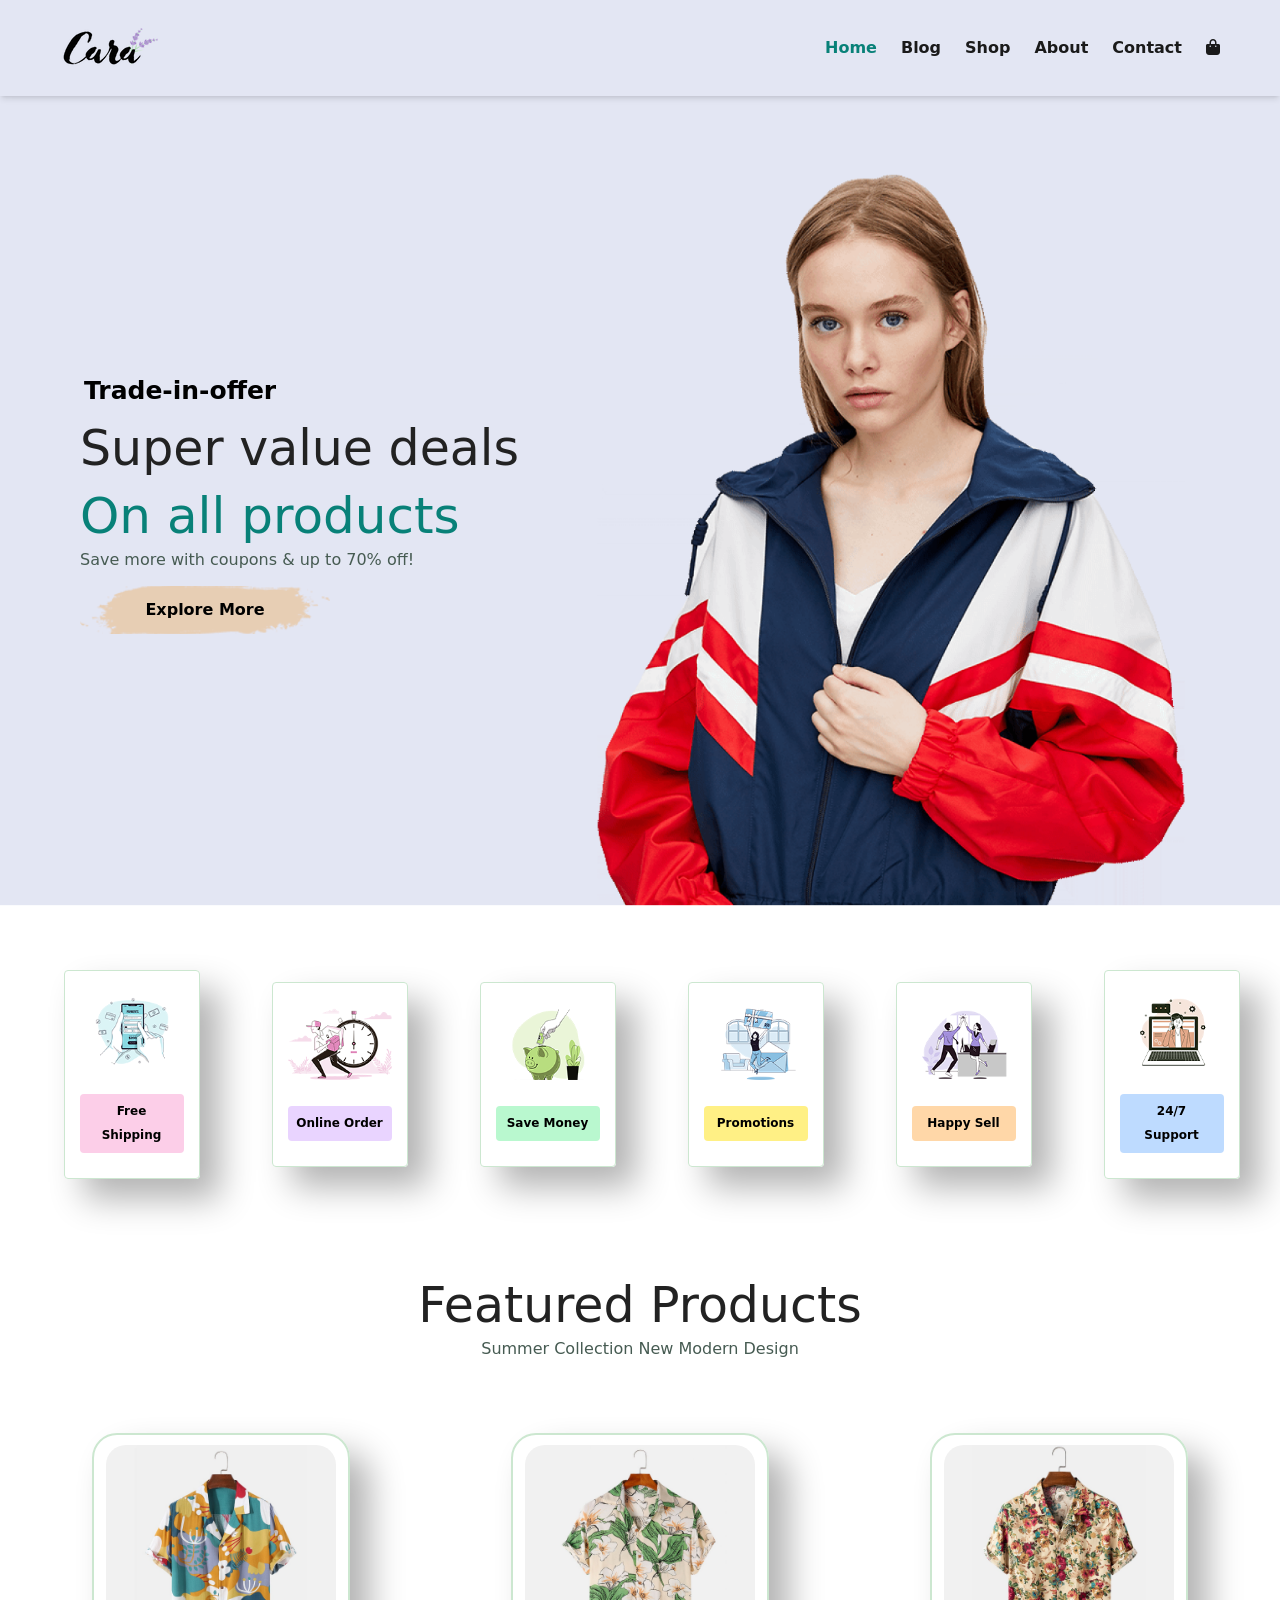
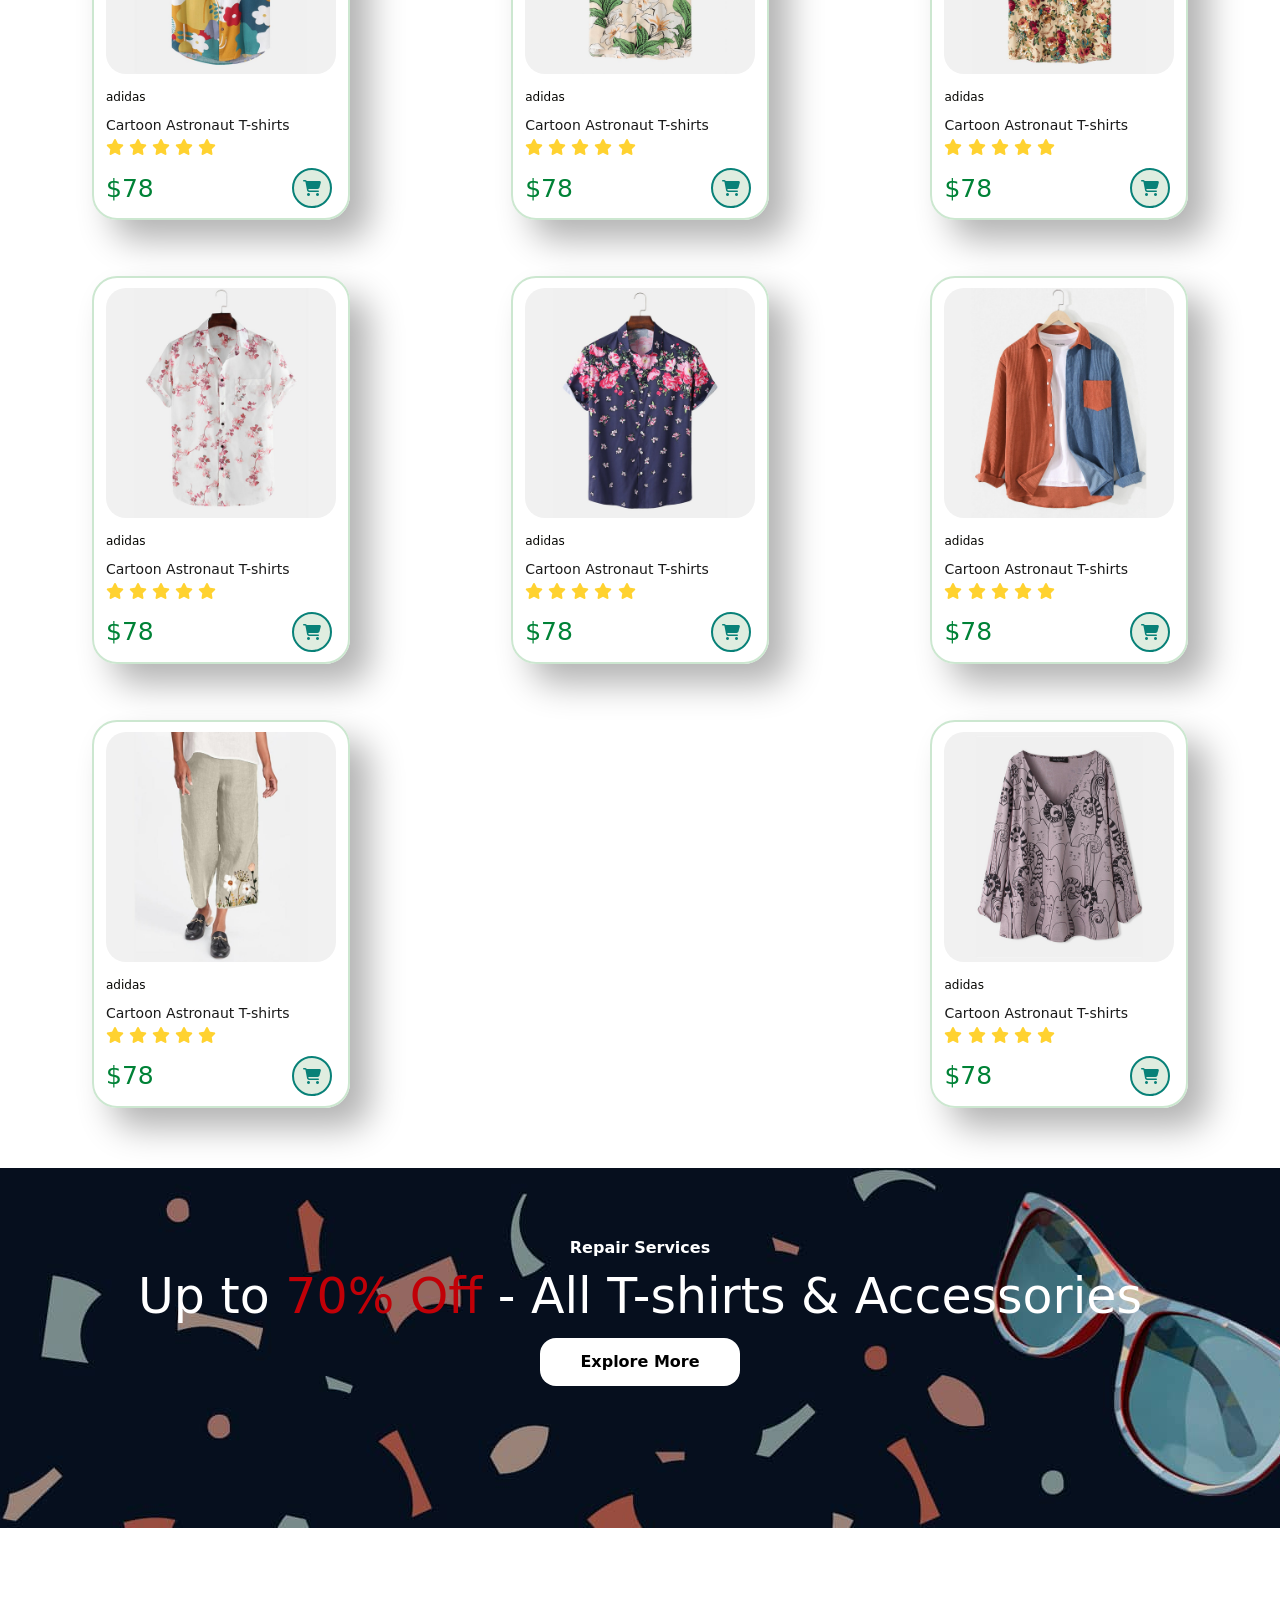
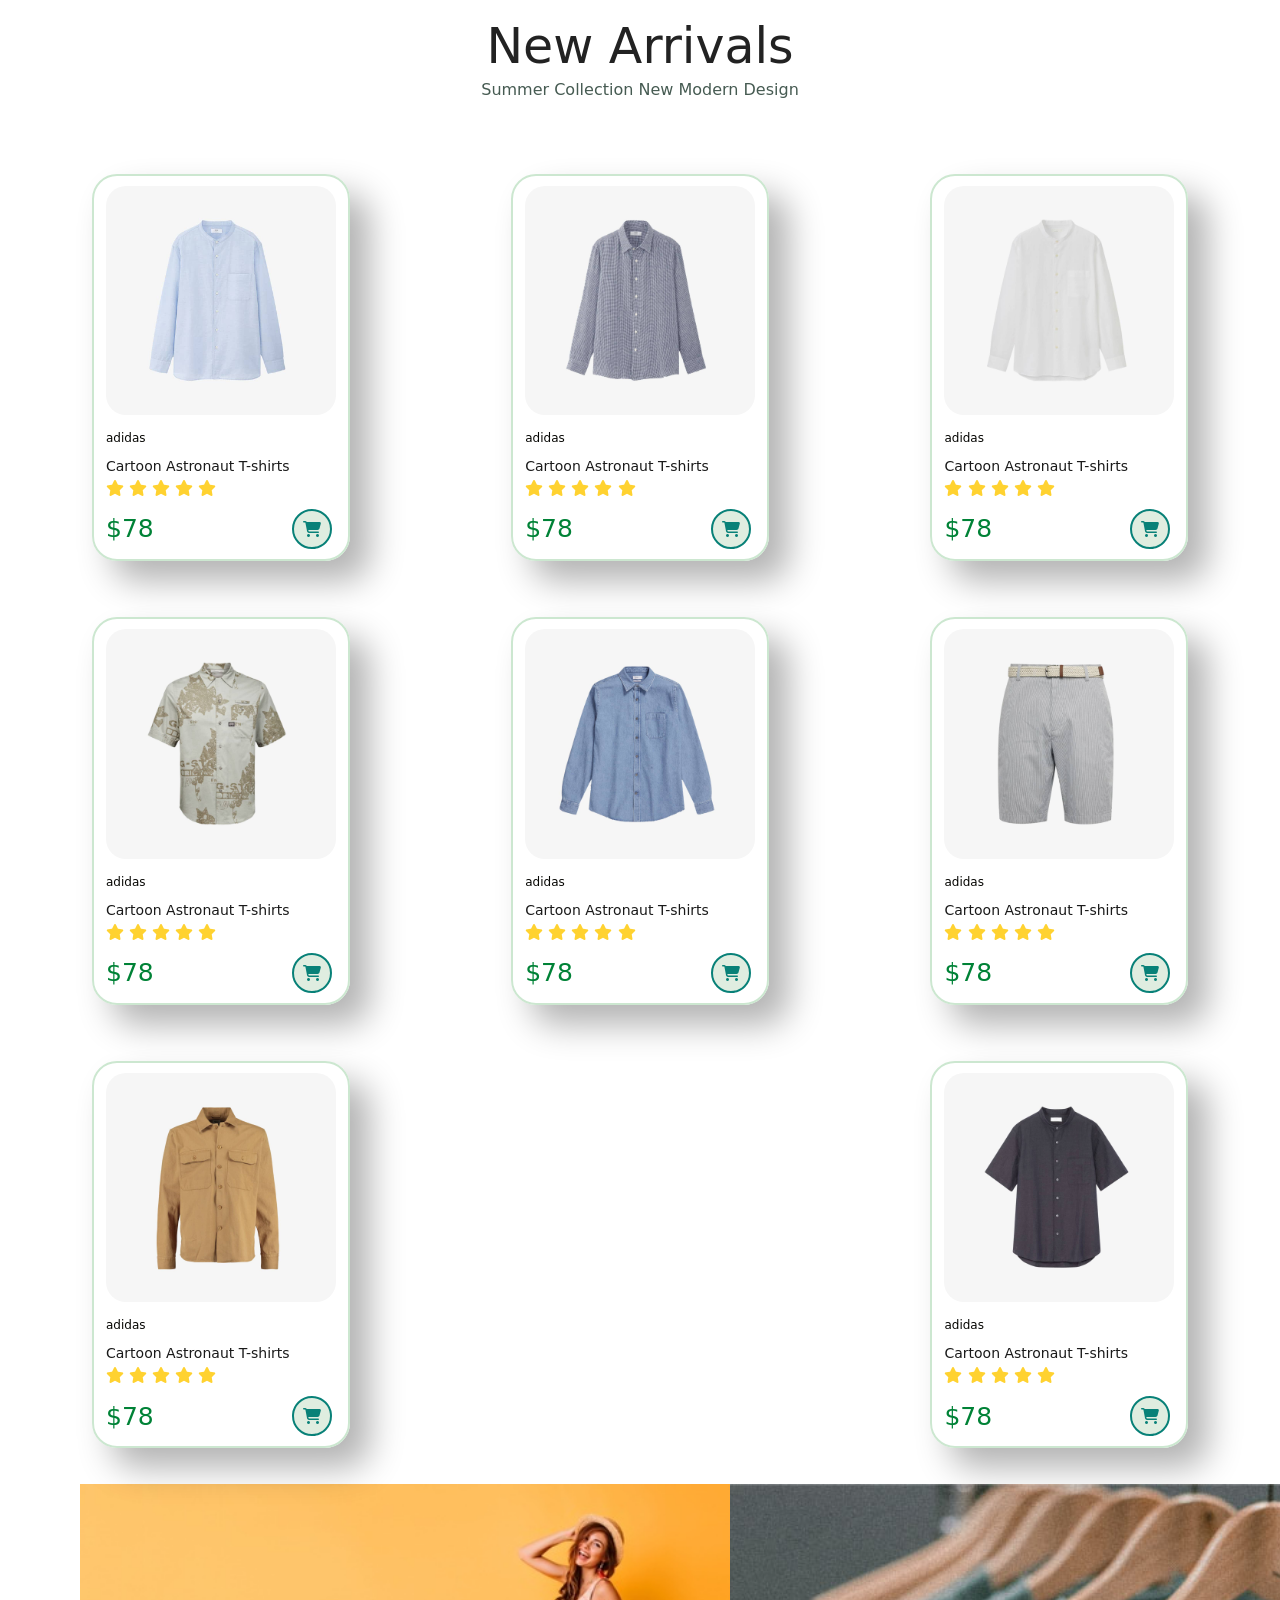
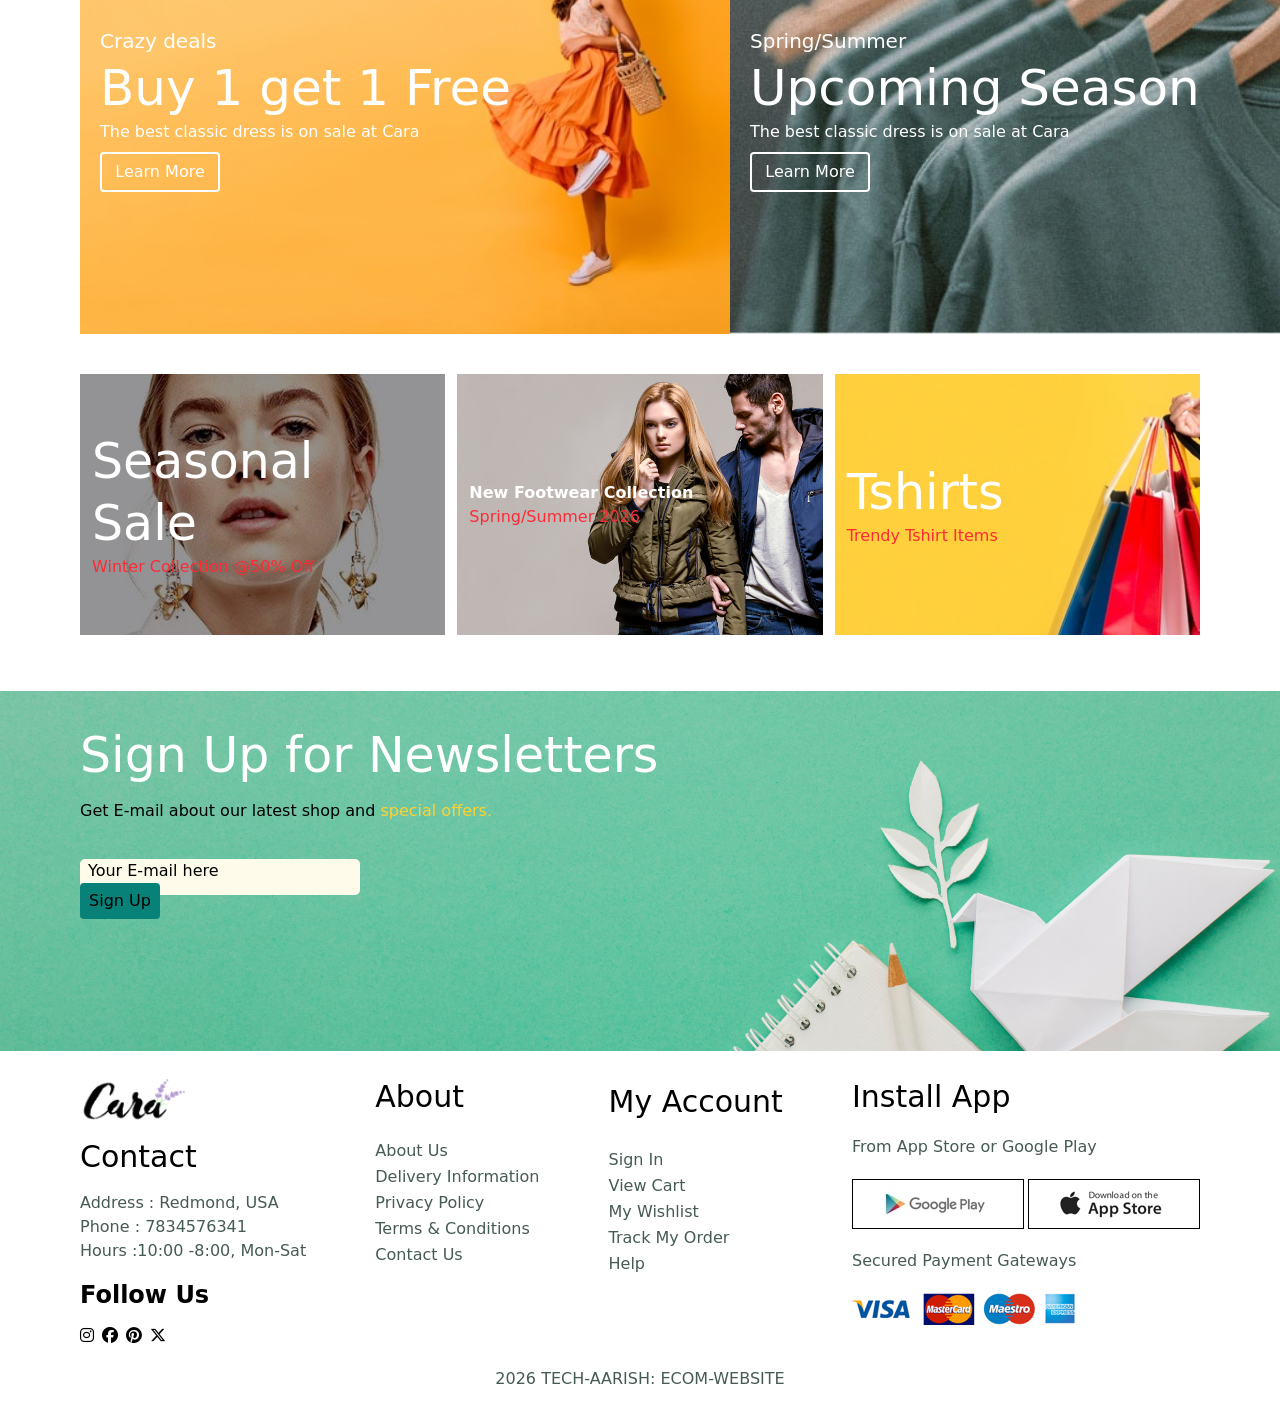
<file: src/index.html>
<!DOCTYPE html>
<html lang="en">
<head>
    <meta charset="UTF-8">
    <meta name="viewport" content="width=device-width, initial-scale=1.0">
    <link rel="stylesheet" href="output.css">
    <link rel="stylesheet" href="https://cdnjs.cloudflare.com/ajax/libs/font-awesome/6.5.1/css/all.min.css">

    <title>E-com website</title>
    
</head>
<body class="p-0 m-0 overflow-x-hidden w-screen">
    <section id="header" class="flex justify-between items-center px-15 py-7 bg-[#E3E6F3] sticky top-0 left-0  shadow-md w-full">
    <a href="#"><img class="logo block " src="./img/logo.png"></a>
    <a  class="block md:hidden"><i class="fa-solid fa-bars"></i></a>
        
    <navbar>
        <ul class="flex gap-6 ">
            <li><a href="index.html" class="active text-[#088178] font-bold hover:text-[#088178] transition-all duration-300 ease-in-out hover:underline">Home</a></li>
            <li><a href="blog.html" class="text-[#1a1a1a] font-bold hover:text-[#088178] hover:underline transition-all duration-300 ease-in-out">Blog</a></li>
            <li><a href="shop.html" class="text-[#1a1a1a] font-bold hover:text-[#088178] hover:underline transition-all duration-300 ease-in-out">Shop</a></li>
            <li><a href="about.html" class="text-[#1a1a1a] font-bold hover:text-[#088178] hover:underline transition-all duration-300 ease-in-out">About</a></li>
            <li><a href="contact.html" class="text-[#1a1a1a] font-bold hover:text-[#088178] hover:underline transition-all duration-300 ease-in-out">Contact</a></li>
            <li><a  href="cart.html" class="text-[#1a1a1a] font-bold hover:text-[#088178] transition-all duration-300 ease-in-out"><i class="fa-solid fa-bag-shopping"></i></a></li>
        </ul>
    </navbar> 
    </section>
    

   <section id="hero" class="pt-0 pb-0 pr-20 pl-20 flex items-start justify-center flex-col">
    <h4 class="text-black px-1 py-1 cursor-pointer text-[25px] font-bold hover:text-transparent hover:bg-clip-text hover:bg-gradient-to-r hover:from-blue-500 hover:to-cyan-400 transition duration-300">Trade-in-offer</h4>
    <h2 class="PX-1 py-1">Super value deals</h2>
    <h1>On all products</h1>
    <p>Save more with coupons & up to 70% off! </p>
    <button id="btn" class="cursor-pointer hover:text-[#088178] transition-all ease-in-out px-3 py-3 mt-3.5 font-bold">Explore More</button>
   </section>
    
   <section>
    <div class="p1 w-full h-auto flex gap-12 items-center justify-center pt-10 pb-8 pr-10 pl-10 mr-3 ml-3 mt-3 mb-3">
        <div class="fe-box m-3 w-48  flex flex-col text-center gap-4 shadow-[20px_20px_34px_rgba(0,0,0,0.3)] hover:shadow-[10px_10px_54px_rgba(70,62,221,0.1)] border border-[#cce7d0] rounded-[4px]  pt-[25px] pb-[25px] pr-[15px] pl-[15px] ">
        <img src="./img/f11.png" class="w-[100%] mb-2.5">
        <h6 class="bg-pink-200 hover:bg-pink-300">Free Shipping</h6></div>
        
        <div class="fe-box m-3 w-48 flex flex-col text-center gap-4 shadow-[20px_20px_34px_rgba(0,0,0,0.3)] hover:shadow-[10px_10px_54px_rgba(70,62,221,0.1)] border border-[#cce7d0]  rounded-[4px]  pt-[25px] pb-[25px] pr-[15px] pl-[15px]">
        <img src="./img/f12.png" class="w-[100%] mb-2.5">
        <h6 class="bg-purple-200 hover:bg-purple-300">Online Order</h6></div>
        
        <div class="fe-box m-3 w-48 flex flex-col text-center gap-4 shadow-[20px_20px_34px_rgba(0,0,0,0.3)] hover:shadow-[10px_10px_54px_rgba(70,62,221,0.1)]  border border-[#cce7d0]  rounded-[4px] pt-[25px] pb-[25px] pr-[15px] pl-[15px]">
        <img src="./img/f13.png" class="w-[100%] mb-2.5">
        <h6 class="bg-green-200  hover:bg-green-300 ">Save Money</h6></div>
        
        <div class="fe-box m-3  w-48 flex flex-col text-center gap-4 shadow-[20px_20px_34px_rgba(0,0,0,0.3)] hover:shadow-[10px_10px_54px_rgba(70,62,221,0.1)] border border-[#cce7d0] rounded-[4px] pt-[25px] pb-[25px] pr-[15px] pl-[15px]">
        <img src="./img/f14.png" class="w-[100%] mb-2.5">
        <h6  class="bg-yellow-200 hover:bg-yellow-300"> Promotions</h6></div>
        
        <div class="fe-box m-3 w-48 flex flex-col text-center gap-4  border border-[#cce7d0] shadow-[20px_20px_34px_rgba(0,0,0,0.3)] hover:shadow-[10px_10px_54px_rgba(70,62,221,0.1)] rounded-[4px]  pt-[25px] pb-[25px] pr-[15px] pl-[15px]">
        <img src="./img/f15.png" class="w-[100%] mb-2.5"> 
        <h6 class="bg-orange-200 hover:bg-orange-300">Happy Sell</h6></div>

        <div class="fe-box m-3 w-48 flex flex-col text-center gap-4  border border-[#cce7d0] shadow-[20px_20px_34px_rgba(0,0,0,0.3)] hover:shadow-[10px_10px_54px_rgba(70,62,221,0.1)] rounded-[4px]  pt-[25px] pb-[25px] pr-[15px] pl-[15px]">
        <img src="./img/f16.png" class="w-[100%] mb-2.5"> 
        <h6 class="bg-blue-200 hover:bg-blue-300">24/7 Support</h6></div>
    </div>
   </section>

   <section class=" flex flex-col">
    <div class="pt-10 pb-10 pr-20 pl-20 justify-center items-center flex flex-col">
        <h2>Featured Products</h2>
        <p>Summer Collection New Modern Design</p>
    </div>    
    
        <div class="pro-container flex justify-between pt-5 flex-wrap pr-20 pl-20 gap-y-8">
        
        
            <div class="pro cursor-pointer relative rounded-[25px] w-[23%] w-min-[250px] flex flex-col m-3 border-2 border-[#cce7d0] pt-[10px] pb-2.5 pl-3 pr-3  shadow-[20px_20px_34px_rgba(0,0,0,0.3)]  hover:shadow-[10px_10px_54px_rgba(70,62,221,0.1)] ">
                <img src="./img/f1.jpg" class="w-[100%] rounded-[20px]">
                <div class="text-start  pt-2.5 lb-2.5">
                    <span class="text-[#060603] text-[12px]">adidas</span>
                    <h5 class="pt-[7px] text-[14px] text-[#1a1a1a]">Cartoon Astronaut T-shirts</h5>
                </div>
                    <div class="star text-amber-300">
                        <i class="fas fa-star"></i>
                        <i class="fas fa-star"></i>
                        <i class="fas fa-star"></i>
                        <i class="fas fa-star"></i>
                        <i class="fas fa-star"></i>
                    </div>
                    <div class="flex items-center justify-between mt-2 pr-1"> 
                    <h4 class="text-[25px] text-green-700">$78</h4>
                    <a href="#" class="w-10 h-10 flex items-center justify-center rounded-full bg-[#dfede0] border-2 border-[#088178] hover:bg-[#088178] group transition-all duration-300"> <i class="fas fa-shopping-cart text-[16px] text-[#088178] group-hover:text-white transition-colors duration-300"></i> </a>
                   </div>
             </div>
              <div class="pro cursor-pointer relative rounded-[25px] w-[23%] w-min-[250px] flex flex-col m-3 border-2 border-[#cce7d0] pt-[10px] pb-2.5 pl-3 pr-3  shadow-[20px_20px_34px_rgba(0,0,0,0.3)]  hover:shadow-[10px_10px_54px_rgba(70,62,221,0.1)] ">
                <img src="./img/f2.jpg" class="w-[100%] rounded-[20px]">
                <div class="text-start  pt-2.5 lb-2.5">
                    <span class="text-[#060603] text-[12px]">adidas</span>
                    <h5 class="pt-[7px] text-[14px] text-[#1a1a1a]">Cartoon Astronaut T-shirts</h5>
                </div>
                    <div class="star text-amber-300">
                        <i class="fas fa-star"></i>
                        <i class="fas fa-star"></i>
                        <i class="fas fa-star"></i>
                        <i class="fas fa-star"></i>
                        <i class="fas fa-star"></i>
                    </div>
                    <div class="flex items-center justify-between mt-2 pr-1"> 
                    <h4 class="text-[25px] text-green-700">$78</h4>
                    <a href="#" class="w-10 h-10 flex items-center justify-center rounded-full bg-[#dfede0] border-2 border-[#088178] hover:bg-[#088178] group transition-all duration-300"> <i class="fas fa-shopping-cart text-[16px] text-[#088178] group-hover:text-white transition-colors duration-300"></i> </a>
                   </div>
             </div>
              <div class="pro cursor-pointer relative rounded-[25px] w-[23%] w-min-[250px] flex flex-col m-3 border-2 border-[#cce7d0] pt-[10px] pb-2.5 pl-3 pr-3  shadow-[20px_20px_34px_rgba(0,0,0,0.3)]  hover:shadow-[10px_10px_54px_rgba(70,62,221,0.1)] ">
                <img src="./img/f3.jpg" class="w-[100%] rounded-[20px]">
                <div class="text-start  pt-2.5 lb-2.5">
                    <span class="text-[#060603] text-[12px]">adidas</span>
                    <h5 class="pt-[7px] text-[14px] text-[#1a1a1a]">Cartoon Astronaut T-shirts</h5>
                </div>
                    <div class="star text-amber-300">
                        <i class="fas fa-star"></i>
                        <i class="fas fa-star"></i>
                        <i class="fas fa-star"></i>
                        <i class="fas fa-star"></i>
                        <i class="fas fa-star"></i>
                    </div>
                    <div class="flex items-center justify-between mt-2 pr-1"> 
                    <h4 class="text-[25px] text-green-700">$78</h4>
                    <a href="#" class="w-10 h-10 flex items-center justify-center rounded-full bg-[#dfede0] border-2 border-[#088178] hover:bg-[#088178] group transition-all duration-300"> <i class="fas fa-shopping-cart text-[16px] text-[#088178] group-hover:text-white transition-colors duration-300"></i> </a>
                   </div>
             </div>
              <div class="pro cursor-pointer relative rounded-[25px] w-[23%] w-min-[250px] flex flex-col m-3 border-2 border-[#cce7d0] pt-[10px] pb-2.5 pl-3 pr-3  shadow-[20px_20px_34px_rgba(0,0,0,0.3)]  hover:shadow-[10px_10px_54px_rgba(70,62,221,0.1)] ">
                <img src="./img/f4.jpg" class="w-[100%] rounded-[20px]">
                <div class="text-start  pt-2.5 lb-2.5">
                    <span class="text-[#060603] text-[12px]">adidas</span>
                    <h5 class="pt-[7px] text-[14px] text-[#1a1a1a]">Cartoon Astronaut T-shirts</h5>
                </div>
                    <div class="star text-amber-300">
                        <i class="fas fa-star"></i>
                        <i class="fas fa-star"></i>
                        <i class="fas fa-star"></i>
                        <i class="fas fa-star"></i>
                        <i class="fas fa-star"></i>
                    </div>
                    <div class="flex items-center justify-between mt-2 pr-1"> 
                    <h4 class="text-[25px] text-green-700">$78</h4>
                    <a href="#" class="w-10 h-10 flex items-center justify-center rounded-full bg-[#dfede0] border-2 border-[#088178] hover:bg-[#088178] group transition-all duration-300"> <i class="fas fa-shopping-cart text-[16px] text-[#088178] group-hover:text-white transition-colors duration-300"></i> </a>
                   </div>
             </div>
              <div class="pro cursor-pointer relative rounded-[25px] w-[23%] w-min-[250px] flex flex-col m-3 border-2 border-[#cce7d0] pt-[10px] pb-2.5 pl-3 pr-3  shadow-[20px_20px_34px_rgba(0,0,0,0.3)]  hover:shadow-[10px_10px_54px_rgba(70,62,221,0.1)] ">
                <img src="./img/f5.jpg" class="w-[100%] rounded-[20px]">
                <div class="text-start  pt-2.5 lb-2.5">
                    <span class="text-[#060603] text-[12px]">adidas</span>
                    <h5 class="pt-[7px] text-[14px] text-[#1a1a1a]">Cartoon Astronaut T-shirts</h5>
                </div>
                    <div class="star text-amber-300">
                        <i class="fas fa-star"></i>
                        <i class="fas fa-star"></i>
                        <i class="fas fa-star"></i>
                        <i class="fas fa-star"></i>
                        <i class="fas fa-star"></i>
                    </div>
                    <div class="flex items-center justify-between mt-2 pr-1"> 
                    <h4 class="text-[25px] text-green-700">$78</h4>
                    <a href="#" class="w-10 h-10 flex items-center justify-center rounded-full bg-[#dfede0] border-2 border-[#088178] hover:bg-[#088178] group transition-all duration-300"> <i class="fas fa-shopping-cart text-[16px] text-[#088178] group-hover:text-white transition-colors duration-300"></i> </a>
                   </div>
             </div>
              <div class="pro cursor-pointer relative rounded-[25px] w-[23%] w-min-[250px] flex flex-col m-3 border-2 border-[#cce7d0] pt-[10px] pb-2.5 pl-3 pr-3  shadow-[20px_20px_34px_rgba(0,0,0,0.3)]  hover:shadow-[10px_10px_54px_rgba(70,62,221,0.1)] ">
                <img src="./img/f6.jpg" class="w-[100%] rounded-[20px]">
                <div class="text-start  pt-2.5 lb-2.5">
                    <span class="text-[#060603] text-[12px]">adidas</span>
                    <h5 class="pt-[7px] text-[14px] text-[#1a1a1a]">Cartoon Astronaut T-shirts</h5>
                </div>
                    <div class="star text-amber-300">
                        <i class="fas fa-star"></i>
                        <i class="fas fa-star"></i>
                        <i class="fas fa-star"></i>
                        <i class="fas fa-star"></i>
                        <i class="fas fa-star"></i>
                    </div>
                    <div class="flex items-center justify-between mt-2 pr-1"> 
                    <h4 class="text-[25px] text-green-700">$78</h4>
                    <a href="#" class="w-10 h-10 flex items-center justify-center rounded-full bg-[#dfede0] border-2 border-[#088178] hover:bg-[#088178] group transition-all duration-300"> <i class="fas fa-shopping-cart text-[16px] text-[#088178] group-hover:text-white transition-colors duration-300"></i> </a>
                   </div>
             </div>
             <div class="pro cursor-pointer relative rounded-[25px] w-[23%] w-min-[250px] flex flex-col m-3 border-2 border-[#cce7d0] pt-[10px] pb-2.5 pl-3 pr-3  shadow-[20px_20px_34px_rgba(0,0,0,0.3)]  hover:shadow-[10px_10px_54px_rgba(70,62,221,0.1)] ">
                <img src="./img/f7 (1).jpg" class="w-[100%] rounded-[20px]">
                <div class="text-start  pt-2.5 lb-2.5">
                    <span class="text-[#060603] text-[12px]">adidas</span>
                    <h5 class="pt-[7px] text-[14px] text-[#1a1a1a]">Cartoon Astronaut T-shirts</h5>
                </div>
                    <div class="star text-amber-300">
                        <i class="fas fa-star"></i>
                        <i class="fas fa-star"></i>
                        <i class="fas fa-star"></i>
                        <i class="fas fa-star"></i>
                        <i class="fas fa-star"></i>
                    </div>
                    <div class="flex items-center justify-between mt-2 pr-1"> 
                    <h4 class="text-[25px] text-green-700">$78</h4>
                    <a href="#" class="w-10 h-10 flex items-center justify-center rounded-full bg-[#dfede0] border-2 border-[#088178] hover:bg-[#088178] group transition-all duration-300"> <i class="fas fa-shopping-cart text-[16px] text-[#088178] group-hover:text-white transition-colors duration-300"></i> </a>
                   </div>
             </div>
              <div class="pro cursor-pointer relative rounded-[25px] w-[23%] w-min-[250px] flex flex-col m-3 border-2 border-[#cce7d0] pt-[10px] pb-2.5 pl-3 pr-3  shadow-[20px_20px_34px_rgba(0,0,0,0.3)]  hover:shadow-[10px_10px_54px_rgba(70,62,221,0.1)] ">
                <img src="./img/f8 (1).jpg" class="w-[100%] rounded-[20px]">
                <div class="text-start  pt-2.5 lb-2.5">
                    <span class="text-[#060603] text-[12px]">adidas</span>
                    <h5 class="pt-[7px] text-[14px] text-[#1a1a1a]">Cartoon Astronaut T-shirts</h5>
                </div>
                    <div class="star text-amber-300">
                        <i class="fas fa-star"></i>
                        <i class="fas fa-star"></i>
                        <i class="fas fa-star"></i>
                        <i class="fas fa-star"></i>
                        <i class="fas fa-star"></i>
                    </div>
                    <div class="flex items-center justify-between mt-2 pr-1"> 
                    <h4 class="text-[25px] text-green-700">$78</h4>
                    <a href="#" class="w-10 h-10 flex items-center justify-center rounded-full bg-[#dfede0] border-2 border-[#088178] hover:bg-[#088178] group transition-all duration-300"> <i class="fas fa-shopping-cart text-[16px] text-[#088178] group-hover:text-white transition-colors duration-300"></i> </a>
                   </div>
             </div>


        </div>
   </section>


   <section class="banner w-[100%] mt-12 mb-12">
    <div class="flex flex-col  justify-center items-center mt-12 gap-y-1.5">
       <h4 class="text-white font-bold">Repair Services</h4>
       <h2 class="h22 text-white font-bold">Up to <span class="text-red-700">70% Off</span> - All T-shirts & Accessories</h2>
       <button class="w-[200px] cursor-pointer m-1 h-auto bg-[white] rounded-2xl hover:text-[white] hover:bg-[#088178] transition-all ease-in-out px-3 py-3 font-bold">Explore More</button>
    </div>
   </section>

   
   <section class=" flex flex-col">
    <div class="pt-10 pb-10 pr-20 pl-20 justify-center items-center flex flex-col">
        <h2>New Arrivals</h2>
        <p>Summer Collection New Modern Design</p>
    </div>    
    
        <div class="pro-container flex justify-between mb-6 pt-5 flex-wrap pr-20 pl-20 gap-y-8">
        
        
            <div class="pro cursor-pointer relative rounded-[25px] w-[23%] w-min-[250px] flex flex-col m-3 border-2 border-[#cce7d0] pt-[10px] pb-2.5 pl-3 pr-3  shadow-[20px_20px_34px_rgba(0,0,0,0.3)]  hover:shadow-[10px_10px_54px_rgba(70,62,221,0.1)] ">
                <img src="./img/n1.jpg" class="w-[100%] rounded-[20px]">
                <div class="text-start  pt-2.5 lb-2.5">
                    <span class="text-[#060603] text-[12px]">adidas</span>
                    <h5 class="pt-[7px] text-[14px] text-[#1a1a1a]">Cartoon Astronaut T-shirts</h5>
                </div>
                    <div class="star text-amber-300">
                        <i class="fas fa-star"></i>
                        <i class="fas fa-star"></i>
                        <i class="fas fa-star"></i>
                        <i class="fas fa-star"></i>
                        <i class="fas fa-star"></i>
                    </div>
                    <div class="flex items-center justify-between mt-2 pr-1"> 
                    <h4 class="text-[25px] text-green-700">$78</h4>
                    <a href="#" class="w-10 h-10 flex items-center justify-center rounded-full bg-[#dfede0] border-2 border-[#088178] hover:bg-[#088178] group transition-all duration-300"> <i class="fas fa-shopping-cart text-[16px] text-[#088178] group-hover:text-white transition-colors duration-300"></i> </a>
                   </div>
             </div>
              <div class="pro cursor-pointer relative rounded-[25px] w-[23%] w-min-[250px] flex flex-col m-3 border-2 border-[#cce7d0] pt-[10px] pb-2.5 pl-3 pr-3  shadow-[20px_20px_34px_rgba(0,0,0,0.3)]  hover:shadow-[10px_10px_54px_rgba(70,62,221,0.1)] ">
                <img src="./img/n2.jpg" class="w-[100%] rounded-[20px]">
                <div class="text-start  pt-2.5 lb-2.5">
                    <span class="text-[#060603] text-[12px]">adidas</span>
                    <h5 class="pt-[7px] text-[14px] text-[#1a1a1a]">Cartoon Astronaut T-shirts</h5>
                </div>
                    <div class="star text-amber-300">
                        <i class="fas fa-star"></i>
                        <i class="fas fa-star"></i>
                        <i class="fas fa-star"></i>
                        <i class="fas fa-star"></i>
                        <i class="fas fa-star"></i>
                    </div>
                    <div class="flex items-center justify-between mt-2 pr-1"> 
                    <h4 class="text-[25px] text-green-700">$78</h4>
                    <a href="#" class="w-10 h-10 flex items-center justify-center rounded-full bg-[#dfede0] border-2 border-[#088178] hover:bg-[#088178] group transition-all duration-300"> <i class="fas fa-shopping-cart text-[16px] text-[#088178] group-hover:text-white transition-colors duration-300"></i> </a>
                   </div>
             </div>
              <div class="pro cursor-pointer relative rounded-[25px] w-[23%] w-min-[250px] flex flex-col m-3 border-2 border-[#cce7d0] pt-[10px] pb-2.5 pl-3 pr-3  shadow-[20px_20px_34px_rgba(0,0,0,0.3)]  hover:shadow-[10px_10px_54px_rgba(70,62,221,0.1)] ">
                <img src="./img/n3.jpg" class="w-[100%] rounded-[20px]">
                <div class="text-start  pt-2.5 lb-2.5">
                    <span class="text-[#060603] text-[12px]">adidas</span>
                    <h5 class="pt-[7px] text-[14px] text-[#1a1a1a]">Cartoon Astronaut T-shirts</h5>
                </div>
                    <div class="star text-amber-300">
                        <i class="fas fa-star"></i>
                        <i class="fas fa-star"></i>
                        <i class="fas fa-star"></i>
                        <i class="fas fa-star"></i>
                        <i class="fas fa-star"></i>
                    </div>
                    <div class="flex items-center justify-between mt-2 pr-1"> 
                    <h4 class="text-[25px] text-green-700">$78</h4>
                    <a href="#" class="w-10 h-10 flex items-center justify-center rounded-full bg-[#dfede0] border-2 border-[#088178] hover:bg-[#088178] group transition-all duration-300"> <i class="fas fa-shopping-cart text-[16px] text-[#088178] group-hover:text-white transition-colors duration-300"></i> </a>
                   </div>
             </div>
              <div class="pro cursor-pointer relative rounded-[25px] w-[23%] w-min-[250px] flex flex-col m-3 border-2 border-[#cce7d0] pt-[10px] pb-2.5 pl-3 pr-3  shadow-[20px_20px_34px_rgba(0,0,0,0.3)]  hover:shadow-[10px_10px_54px_rgba(70,62,221,0.1)] ">
                <img src="./img/n4.jpg" class="w-[100%] rounded-[20px]">
                <div class="text-start  pt-2.5 lb-2.5">
                    <span class="text-[#060603] text-[12px]">adidas</span>
                    <h5 class="pt-[7px] text-[14px] text-[#1a1a1a]">Cartoon Astronaut T-shirts</h5>
                </div>
                    <div class="star text-amber-300">
                        <i class="fas fa-star"></i>
                        <i class="fas fa-star"></i>
                        <i class="fas fa-star"></i>
                        <i class="fas fa-star"></i>
                        <i class="fas fa-star"></i>
                    </div>
                    <div class="flex items-center justify-between mt-2 pr-1"> 
                    <h4 class="text-[25px] text-green-700">$78</h4>
                    <a href="#" class="w-10 h-10 flex items-center justify-center rounded-full bg-[#dfede0] border-2 border-[#088178] hover:bg-[#088178] group transition-all duration-300"> <i class="fas fa-shopping-cart text-[16px] text-[#088178] group-hover:text-white transition-colors duration-300"></i> </a>
                   </div>
             </div>
              <div class="pro cursor-pointer relative rounded-[25px] w-[23%] w-min-[250px] flex flex-col m-3 border-2 border-[#cce7d0] pt-[10px] pb-2.5 pl-3 pr-3  shadow-[20px_20px_34px_rgba(0,0,0,0.3)]  hover:shadow-[10px_10px_54px_rgba(70,62,221,0.1)] ">
                <img src="./img/n5.jpg" class="w-[100%] rounded-[20px]">
                <div class="text-start  pt-2.5 lb-2.5">
                    <span class="text-[#060603] text-[12px]">adidas</span>
                    <h5 class="pt-[7px] text-[14px] text-[#1a1a1a]">Cartoon Astronaut T-shirts</h5>
                </div>
                    <div class="star text-amber-300">
                        <i class="fas fa-star"></i>
                        <i class="fas fa-star"></i>
                        <i class="fas fa-star"></i>
                        <i class="fas fa-star"></i>
                        <i class="fas fa-star"></i>
                    </div>
                    <div class="flex items-center justify-between mt-2 pr-1"> 
                    <h4 class="text-[25px] text-green-700">$78</h4>
                    <a href="#" class="w-10 h-10 flex items-center justify-center rounded-full bg-[#dfede0] border-2 border-[#088178] hover:bg-[#088178] group transition-all duration-300"> <i class="fas fa-shopping-cart text-[16px] text-[#088178] group-hover:text-white transition-colors duration-300"></i> </a>
                   </div>
             </div>
              <div class="pro cursor-pointer relative rounded-[25px] w-[23%] w-min-[250px] flex flex-col m-3 border-2 border-[#cce7d0] pt-[10px] pb-2.5 pl-3 pr-3  shadow-[20px_20px_34px_rgba(0,0,0,0.3)]  hover:shadow-[10px_10px_54px_rgba(70,62,221,0.1)] ">
                <img src="./img/n6.jpg" class="w-[100%] rounded-[20px]">
                <div class="text-start  pt-2.5 lb-2.5">
                    <span class="text-[#060603] text-[12px]">adidas</span>
                    <h5 class="pt-[7px] text-[14px] text-[#1a1a1a]">Cartoon Astronaut T-shirts</h5>
                </div>
                    <div class="star text-amber-300">
                        <i class="fas fa-star"></i>
                        <i class="fas fa-star"></i>
                        <i class="fas fa-star"></i>
                        <i class="fas fa-star"></i>
                        <i class="fas fa-star"></i>
                    </div>
                    <div class="flex items-center justify-between mt-2 pr-1"> 
                    <h4 class="text-[25px] text-green-700">$78</h4>
                    <a href="#" class="w-10 h-10 flex items-center justify-center rounded-full bg-[#dfede0] border-2 border-[#088178] hover:bg-[#088178] group transition-all duration-300"> <i class="fas fa-shopping-cart text-[16px] text-[#088178] group-hover:text-white transition-colors duration-300"></i> </a>
                   </div>
             </div>
             <div class="pro cursor-pointer relative rounded-[25px] w-[23%] w-min-[250px] flex flex-col m-3 border-2 border-[#cce7d0] pt-[10px] pb-2.5 pl-3 pr-3  shadow-[20px_20px_34px_rgba(0,0,0,0.3)]  hover:shadow-[10px_10px_54px_rgba(70,62,221,0.1)] ">
                <img src="./img/n7.jpg" class="w-[100%] rounded-[20px]">
                <div class="text-start  pt-2.5 lb-2.5">
                    <span class="text-[#060603] text-[12px]">adidas</span>
                    <h5 class="pt-[7px] text-[14px] text-[#1a1a1a]">Cartoon Astronaut T-shirts</h5>
                </div>
                    <div class="star text-amber-300">
                        <i class="fas fa-star"></i>
                        <i class="fas fa-star"></i>
                        <i class="fas fa-star"></i>
                        <i class="fas fa-star"></i>
                        <i class="fas fa-star"></i>
                    </div>
                    <div class="flex items-center justify-between mt-2 pr-1"> 
                    <h4 class="text-[25px] text-green-700">$78</h4>
                    <a href="#" class="w-10 h-10 flex items-center justify-center rounded-full bg-[#dfede0] border-2 border-[#088178] hover:bg-[#088178] group transition-all duration-300"> <i class="fas fa-shopping-cart text-[16px] text-[#088178] group-hover:text-white transition-colors duration-300"></i> </a>
                   </div>
             </div>
              <div class="pro cursor-pointer relative rounded-[25px] w-[23%] w-min-[250px] flex flex-col m-3 border-2 border-[#cce7d0] pt-[10px] pb-2.5 pl-3 pr-3  shadow-[20px_20px_34px_rgba(0,0,0,0.3)]  hover:shadow-[10px_10px_54px_rgba(70,62,221,0.1)] ">
                <img src="./img/n8.jpg" class="w-[100%] rounded-[20px]">
                <div class="text-start  pt-2.5 lb-2.5">
                    <span class="text-[#060603] text-[12px]">adidas</span>
                    <h5 class="pt-[7px] text-[14px] text-[#1a1a1a]">Cartoon Astronaut T-shirts</h5>
                </div>
                    <div class="star text-amber-300">
                        <i class="fas fa-star"></i>
                        <i class="fas fa-star"></i>
                        <i class="fas fa-star"></i>
                        <i class="fas fa-star"></i>
                        <i class="fas fa-star"></i>
                    </div>
                    <div class="flex items-center justify-between mt-2 pr-1"> 
                    <h4 class="text-[25px] text-green-700">$78</h4>
                    <a href="#" class="w-10 h-10 flex items-center justify-center rounded-full bg-[#dfede0] border-2 border-[#088178] hover:bg-[#088178] group transition-all duration-300"> <i class="fas fa-shopping-cart text-[16px] text-[#088178] group-hover:text-white transition-colors duration-300"></i> </a>
                   </div>
             </div>


        </div>
   </section>

   <section id="sm-banner" class="cursor-pointer flex justify-between pr-20 pl-20">
    <div class="banner-box b1 min-w-[650px] mb-7 p-[20px_20px_20px_20px] flex flex-col justify-center items-start   items-start">
        <h4 class="text-[#fff] text-[20px]">Crazy deals</h4>
        <h1 class=" h-01 font-bold">Buy 1 get 1 Free</h1>
        <h4 class="text-[#fff]">The best classic dress is on sale at Cara</h4>
        <button class="w-[120px] h-[40px] cursor-pointer mt-2 px-[5px] py-[5px] bg-transparent outline-none border-2 border-white text-white hover:bg-[#088178] hover:text-white rounded">Learn More</button>
    </div>
    <div id="b2" class="banner-box min-w-[650px] mb-7 p-[20px_20px_20px_20px] flex flex-col justify-center items-start text-center  items-start">
        <h4 class="text-[#fff] text-[20px]">Spring/Summer</h4>
        <h1 class="h-01 ">Upcoming Season</h1>
        <h4 class="text-[#fff]">The best classic dress is on sale at Cara</h4>
        <button class="w-[120px] h-[40px] cursor-pointer mt-2 px-[5px] py-[5px] bg-transparent outline-none border-2 border-white text-white hover:bg-[#088178] hover:text-white rounded">Learn More</button>
    </div>
   </section>

   <section id="text-banner" class="pl-20 pr-20 grid grid-cols-3 gap-3 box-border mt-3 items-start">
    <div id="bg2" class=" mb-7 flex flex-1 flex-col  h-[29vh] pt-3 pb-3 pl-3 pr-3 justify-center items-start text-start cursor-pointer">
        <h2 id="h22" class="text-white font-extrabold">Seasonal Sale</h2>
        <h4 class="text-red-500">Winter Collection @50% Off</h4>
    </div>

     <div id="bg3" class=" mb-7 flex flex-1 flex-col h-[29vh] pt-3 pb-3 pl-3 pr-3 justify-center items-start text-start cursor-pointer">
        <h4 id="h22"  class="text-white font-extrabold">New Footwear Collection</h4>
        <h4 class="text-red-500">Spring/Summer 2026</h4>
    </div>

     <div id="bg4" class=" mb-7 flex flex-1 flex-col h-[29vh] pt-3 pb-3 pl-3 pr-3 justify-center items-start text-start cursor-pointer">
        <h2 id="h22" class="text-white">Tshirts</h2>
        <h4 class="text-red-500">Trendy Tshirt Items</h4>
    </div>

   </section>

   <section id="newsletter" class="mt-7 pl-20 mb-7 pt-5 pb-5 pr-5  flex flex-col gap-y-9  ">
    <div id = "news"class="flex flex-col gap-3 ">
        <h2 id= "h02" class="text-white mt-3.5 " >Sign Up for Newsletters</h2>
        <h4>Get E-mail about our latest shop and <span class="text-amber-300">special offers.</span></h4>
    </div>
    <div class="bg-amber-50 w-[280px] h-9 rounded-[5px]  " >
        <input class="border-0 outline-0 pl-2" type="text" placeholder="Your E-mail here">
        <button id="btun" class="text-[##088178]  cursor-pointer rounded w-[80px] h-[100%] ">Sign Up</button>
    </div>

   </section>

   <section id="footer" class="flex flex-row pl-20 pr-20 justify-between mt-5">
    <div id="div1" class="flex flex-col gap-y-4">
        <img src="./img/logo.png" class="h-11 w-[150px]">
        <h5 class="text-3xl text-black ">Contact</h5 >
        <div class="flex flex-col  text-[#465b52]">
            <h4 class="text-[16px]">Address : <span>Redmond, USA</span></h4>
            <h4 class="text-[16px]">Phone : 7834576341</h4>
            <h4 class="text-[16px]">Hours :10:00 -8:00, Mon-Sat</h4>
        </div>
        <h4 class="text-2xl font-extrabold text-black">Follow Us</h4>
        <div class="flex flex-row gap-x-2">
            <i class="fab fa-instagram"></i>
            <i class="fab fa-facebook"></i>
            <i class="fab fa-pinterest"></i>
            <i class="fab fa-x-twitter"></i>
            
        </div>
    </div>
    <div id="div2" class="flex flex-col ">
        <h3 class="text-3xl text-black  mb-6">About</h3>
        <div class=" text-[15px] flex flex-col gap-[2px] text-[465b52]">
           <a href="#"><p>About Us</p></a>
           <a href="#"><p>Delivery Information</p></a>
           <a href="#"><p>Privacy Policy</p></a> 
            <a href="#"><p>Terms & Conditions</p></a>
            <a href="#"><p>Contact Us</p>  </a> 
        </div>
    </div>
    <div id="div3" class="flex flex-col">
        <h3 class="text-[30px] mb-6">My Account</h3>
        <div class="flex flex-col gap-[2px]">
            <a href="#"><p>Sign In</p></a>
            <a href="#"><p>View Cart</p></a>
            <a href="#"><p>My Wishlist</p></a>
            <a href="#"><p>Track My Order</p></a>
            <a href="#"><p>Help</p> </a>          
        </div>
    </div>
    <div id="div4" class="flex flex-col gap-y-5">
        <h3 class="text-3xl">Install App</h3>
        <p>From App Store or Google Play</p>
        <div class="flex flex-row gap-1">
            <img src="./img/play.jpg" class="border-1  border-b-black cursor-pointer">
            <img src="./img/app.jpg" class="border-1 border-b-black cursor-pointer">
            


        </div><p>Secured Payment Gateways</p>
        <div>
           <img src="./img/pay.png " class="cursor-pointer">
    </div>
   </section>
    <div class="flex pl-20 pr-20 justify-center items-center text-center mt-6 mb-7">
        <p>2026 TECH-AARISH: ECOM-WEBSITE</p>
    </div>


   
    


    



    

    <script src="script.js"></script>
</body>
</html>
</file>
<file: src/output.css>
/*! tailwindcss v4.2.4 | MIT License | https://tailwindcss.com */
@import url('https://fonts.googleapis.com/css2?family=League+Spartan:wght@100..900&display=swap');
@layer properties;
@layer theme, base, components, utilities;
@layer theme {
  :root, :host {
    --font-sans: ui-sans-serif, system-ui, sans-serif, "Apple Color Emoji",
      "Segoe UI Emoji", "Segoe UI Symbol", "Noto Color Emoji";
    --font-mono: ui-monospace, SFMono-Regular, Menlo, Monaco, Consolas, "Liberation Mono",
      "Courier New", monospace;
    --color-red-500: oklch(63.7% 0.237 25.331);
    --color-red-700: oklch(50.5% 0.213 27.518);
    --color-orange-200: oklch(90.1% 0.076 70.697);
    --color-orange-300: oklch(83.7% 0.128 66.29);
    --color-amber-50: oklch(98.7% 0.022 95.277);
    --color-amber-300: oklch(87.9% 0.169 91.605);
    --color-yellow-200: oklch(94.5% 0.129 101.54);
    --color-yellow-300: oklch(90.5% 0.182 98.111);
    --color-green-200: oklch(92.5% 0.084 155.995);
    --color-green-300: oklch(87.1% 0.15 154.449);
    --color-green-700: oklch(52.7% 0.154 150.069);
    --color-cyan-400: oklch(78.9% 0.154 211.53);
    --color-blue-200: oklch(88.2% 0.059 254.128);
    --color-blue-300: oklch(80.9% 0.105 251.813);
    --color-blue-500: oklch(62.3% 0.214 259.815);
    --color-purple-200: oklch(90.2% 0.063 306.703);
    --color-purple-300: oklch(82.7% 0.119 306.383);
    --color-pink-200: oklch(89.9% 0.061 343.231);
    --color-pink-300: oklch(82.3% 0.12 346.018);
    --color-black: #000;
    --color-white: #fff;
    --spacing: 0.25rem;
    --text-2xl: 1.5rem;
    --text-2xl--line-height: calc(2 / 1.5);
    --text-3xl: 1.875rem;
    --text-3xl--line-height: calc(2.25 / 1.875);
    --font-weight-bold: 700;
    --font-weight-extrabold: 800;
    --radius-2xl: 1rem;
    --ease-in-out: cubic-bezier(0.4, 0, 0.2, 1);
    --default-transition-duration: 150ms;
    --default-transition-timing-function: cubic-bezier(0.4, 0, 0.2, 1);
    --default-font-family: var(--font-sans);
    --default-mono-font-family: var(--font-mono);
  }
}
@layer base {
  *, ::after, ::before, ::backdrop, ::file-selector-button {
    box-sizing: border-box;
    margin: 0;
    padding: 0;
    border: 0 solid;
  }
  html, :host {
    line-height: 1.5;
    -webkit-text-size-adjust: 100%;
    tab-size: 4;
    font-family: var(--default-font-family, ui-sans-serif, system-ui, sans-serif, "Apple Color Emoji", "Segoe UI Emoji", "Segoe UI Symbol", "Noto Color Emoji");
    font-feature-settings: var(--default-font-feature-settings, normal);
    font-variation-settings: var(--default-font-variation-settings, normal);
    -webkit-tap-highlight-color: transparent;
  }
  hr {
    height: 0;
    color: inherit;
    border-top-width: 1px;
  }
  abbr:where([title]) {
    -webkit-text-decoration: underline dotted;
    text-decoration: underline dotted;
  }
  h1, h2, h3, h4, h5, h6 {
    font-size: inherit;
    font-weight: inherit;
  }
  a {
    color: inherit;
    -webkit-text-decoration: inherit;
    text-decoration: inherit;
  }
  b, strong {
    font-weight: bolder;
  }
  code, kbd, samp, pre {
    font-family: var(--default-mono-font-family, ui-monospace, SFMono-Regular, Menlo, Monaco, Consolas, "Liberation Mono", "Courier New", monospace);
    font-feature-settings: var(--default-mono-font-feature-settings, normal);
    font-variation-settings: var(--default-mono-font-variation-settings, normal);
    font-size: 1em;
  }
  small {
    font-size: 80%;
  }
  sub, sup {
    font-size: 75%;
    line-height: 0;
    position: relative;
    vertical-align: baseline;
  }
  sub {
    bottom: -0.25em;
  }
  sup {
    top: -0.5em;
  }
  table {
    text-indent: 0;
    border-color: inherit;
    border-collapse: collapse;
  }
  :-moz-focusring {
    outline: auto;
  }
  progress {
    vertical-align: baseline;
  }
  summary {
    display: list-item;
  }
  ol, ul, menu {
    list-style: none;
  }
  img, svg, video, canvas, audio, iframe, embed, object {
    display: block;
    vertical-align: middle;
  }
  img, video {
    max-width: 100%;
    height: auto;
  }
  button, input, select, optgroup, textarea, ::file-selector-button {
    font: inherit;
    font-feature-settings: inherit;
    font-variation-settings: inherit;
    letter-spacing: inherit;
    color: inherit;
    border-radius: 0;
    background-color: transparent;
    opacity: 1;
  }
  :where(select:is([multiple], [size])) optgroup {
    font-weight: bolder;
  }
  :where(select:is([multiple], [size])) optgroup option {
    padding-inline-start: 20px;
  }
  ::file-selector-button {
    margin-inline-end: 4px;
  }
  ::placeholder {
    opacity: 1;
  }
  @supports (not (-webkit-appearance: -apple-pay-button))  or (contain-intrinsic-size: 1px) {
    ::placeholder {
      color: currentcolor;
      @supports (color: color-mix(in lab, red, red)) {
        color: color-mix(in oklab, currentcolor 50%, transparent);
      }
    }
  }
  textarea {
    resize: vertical;
  }
  ::-webkit-search-decoration {
    -webkit-appearance: none;
  }
  ::-webkit-date-and-time-value {
    min-height: 1lh;
    text-align: inherit;
  }
  ::-webkit-datetime-edit {
    display: inline-flex;
  }
  ::-webkit-datetime-edit-fields-wrapper {
    padding: 0;
  }
  ::-webkit-datetime-edit, ::-webkit-datetime-edit-year-field, ::-webkit-datetime-edit-month-field, ::-webkit-datetime-edit-day-field, ::-webkit-datetime-edit-hour-field, ::-webkit-datetime-edit-minute-field, ::-webkit-datetime-edit-second-field, ::-webkit-datetime-edit-millisecond-field, ::-webkit-datetime-edit-meridiem-field {
    padding-block: 0;
  }
  ::-webkit-calendar-picker-indicator {
    line-height: 1;
  }
  :-moz-ui-invalid {
    box-shadow: none;
  }
  button, input:where([type="button"], [type="reset"], [type="submit"]), ::file-selector-button {
    appearance: button;
  }
  ::-webkit-inner-spin-button, ::-webkit-outer-spin-button {
    height: auto;
  }
  [hidden]:where(:not([hidden="until-found"])) {
    display: none !important;
  }
}
@layer utilities {
  .relative {
    position: relative;
  }
  .sticky {
    position: sticky;
  }
  .top-0 {
    top: calc(var(--spacing) * 0);
  }
  .left-0 {
    left: calc(var(--spacing) * 0);
  }
  .z-\[999\] {
    z-index: 999;
  }
  .m-0 {
    margin: calc(var(--spacing) * 0);
  }
  .m-1 {
    margin: calc(var(--spacing) * 1);
  }
  .m-3 {
    margin: calc(var(--spacing) * 3);
  }
  .mt-2 {
    margin-top: calc(var(--spacing) * 2);
  }
  .mt-3 {
    margin-top: calc(var(--spacing) * 3);
  }
  .mt-3\.5 {
    margin-top: calc(var(--spacing) * 3.5);
  }
  .mt-5 {
    margin-top: calc(var(--spacing) * 5);
  }
  .mt-6 {
    margin-top: calc(var(--spacing) * 6);
  }
  .mt-7 {
    margin-top: calc(var(--spacing) * 7);
  }
  .mt-12 {
    margin-top: calc(var(--spacing) * 12);
  }
  .mr-3 {
    margin-right: calc(var(--spacing) * 3);
  }
  .mb-2\.5 {
    margin-bottom: calc(var(--spacing) * 2.5);
  }
  .mb-3 {
    margin-bottom: calc(var(--spacing) * 3);
  }
  .mb-6 {
    margin-bottom: calc(var(--spacing) * 6);
  }
  .mb-7 {
    margin-bottom: calc(var(--spacing) * 7);
  }
  .mb-12 {
    margin-bottom: calc(var(--spacing) * 12);
  }
  .ml-3 {
    margin-left: calc(var(--spacing) * 3);
  }
  .box-border {
    box-sizing: border-box;
  }
  .block {
    display: block;
  }
  .flex {
    display: flex;
  }
  .grid {
    display: grid;
  }
  .h-9 {
    height: calc(var(--spacing) * 9);
  }
  .h-10 {
    height: calc(var(--spacing) * 10);
  }
  .h-11 {
    height: calc(var(--spacing) * 11);
  }
  .h-\[29vh\] {
    height: 29vh;
  }
  .h-\[40px\] {
    height: 40px;
  }
  .h-\[100\%\] {
    height: 100%;
  }
  .h-auto {
    height: auto;
  }
  .w-10 {
    width: calc(var(--spacing) * 10);
  }
  .w-48 {
    width: calc(var(--spacing) * 48);
  }
  .w-\[23\%\] {
    width: 23%;
  }
  .w-\[80px\] {
    width: 80px;
  }
  .w-\[100\%\] {
    width: 100%;
  }
  .w-\[120px\] {
    width: 120px;
  }
  .w-\[150px\] {
    width: 150px;
  }
  .w-\[200px\] {
    width: 200px;
  }
  .w-\[280px\] {
    width: 280px;
  }
  .w-full {
    width: 100%;
  }
  .w-screen {
    width: 100vw;
  }
  .min-w-\[650px\] {
    min-width: 650px;
  }
  .flex-1 {
    flex: 1;
  }
  .cursor-pointer {
    cursor: pointer;
  }
  .grid-cols-3 {
    grid-template-columns: repeat(3, minmax(0, 1fr));
  }
  .flex-col {
    flex-direction: column;
  }
  .flex-row {
    flex-direction: row;
  }
  .flex-wrap {
    flex-wrap: wrap;
  }
  .items-center {
    align-items: center;
  }
  .items-start {
    align-items: flex-start;
  }
  .justify-between {
    justify-content: space-between;
  }
  .justify-center {
    justify-content: center;
  }
  .gap-1 {
    gap: calc(var(--spacing) * 1);
  }
  .gap-3 {
    gap: calc(var(--spacing) * 3);
  }
  .gap-4 {
    gap: calc(var(--spacing) * 4);
  }
  .gap-6 {
    gap: calc(var(--spacing) * 6);
  }
  .gap-12 {
    gap: calc(var(--spacing) * 12);
  }
  .gap-\[2px\] {
    gap: 2px;
  }
  .gap-x-2 {
    column-gap: calc(var(--spacing) * 2);
  }
  .gap-y-1\.5 {
    row-gap: calc(var(--spacing) * 1.5);
  }
  .gap-y-4 {
    row-gap: calc(var(--spacing) * 4);
  }
  .gap-y-5 {
    row-gap: calc(var(--spacing) * 5);
  }
  .gap-y-8 {
    row-gap: calc(var(--spacing) * 8);
  }
  .gap-y-9 {
    row-gap: calc(var(--spacing) * 9);
  }
  .overflow-x-hidden {
    overflow-x: hidden;
  }
  .rounded {
    border-radius: 0.25rem;
  }
  .rounded-2xl {
    border-radius: var(--radius-2xl);
  }
  .rounded-\[4px\] {
    border-radius: 4px;
  }
  .rounded-\[5px\] {
    border-radius: 5px;
  }
  .rounded-\[20px\] {
    border-radius: 20px;
  }
  .rounded-\[25px\] {
    border-radius: 25px;
  }
  .rounded-full {
    border-radius: calc(infinity * 1px);
  }
  .border {
    border-style: var(--tw-border-style);
    border-width: 1px;
  }
  .border-0 {
    border-style: var(--tw-border-style);
    border-width: 0px;
  }
  .border-1 {
    border-style: var(--tw-border-style);
    border-width: 1px;
  }
  .border-2 {
    border-style: var(--tw-border-style);
    border-width: 2px;
  }
  .border-\[\#088178\] {
    border-color: #088178;
  }
  .border-\[\#cce7d0\] {
    border-color: #cce7d0;
  }
  .border-white {
    border-color: var(--color-white);
  }
  .border-b-black {
    border-bottom-color: var(--color-black);
  }
  .bg-\[\#E3E6F3\] {
    background-color: #E3E6F3;
  }
  .bg-\[\#dfede0\] {
    background-color: #dfede0;
  }
  .bg-\[white\] {
    background-color: white;
  }
  .bg-amber-50 {
    background-color: var(--color-amber-50);
  }
  .bg-blue-200 {
    background-color: var(--color-blue-200);
  }
  .bg-green-200 {
    background-color: var(--color-green-200);
  }
  .bg-orange-200 {
    background-color: var(--color-orange-200);
  }
  .bg-pink-200 {
    background-color: var(--color-pink-200);
  }
  .bg-purple-200 {
    background-color: var(--color-purple-200);
  }
  .bg-transparent {
    background-color: transparent;
  }
  .bg-yellow-200 {
    background-color: var(--color-yellow-200);
  }
  .p-0 {
    padding: calc(var(--spacing) * 0);
  }
  .p-\[20px_20px_20px_20px\] {
    padding: 20px 20px 20px 20px;
  }
  .px-1 {
    padding-inline: calc(var(--spacing) * 1);
  }
  .px-3 {
    padding-inline: calc(var(--spacing) * 3);
  }
  .px-15 {
    padding-inline: calc(var(--spacing) * 15);
  }
  .px-\[5px\] {
    padding-inline: 5px;
  }
  .py-1 {
    padding-block: calc(var(--spacing) * 1);
  }
  .py-3 {
    padding-block: calc(var(--spacing) * 3);
  }
  .py-7 {
    padding-block: calc(var(--spacing) * 7);
  }
  .py-\[5px\] {
    padding-block: 5px;
  }
  .pt-0 {
    padding-top: calc(var(--spacing) * 0);
  }
  .pt-2\.5 {
    padding-top: calc(var(--spacing) * 2.5);
  }
  .pt-3 {
    padding-top: calc(var(--spacing) * 3);
  }
  .pt-5 {
    padding-top: calc(var(--spacing) * 5);
  }
  .pt-10 {
    padding-top: calc(var(--spacing) * 10);
  }
  .pt-\[7px\] {
    padding-top: 7px;
  }
  .pt-\[10px\] {
    padding-top: 10px;
  }
  .pt-\[25px\] {
    padding-top: 25px;
  }
  .pr-1 {
    padding-right: calc(var(--spacing) * 1);
  }
  .pr-3 {
    padding-right: calc(var(--spacing) * 3);
  }
  .pr-5 {
    padding-right: calc(var(--spacing) * 5);
  }
  .pr-10 {
    padding-right: calc(var(--spacing) * 10);
  }
  .pr-20 {
    padding-right: calc(var(--spacing) * 20);
  }
  .pr-\[15px\] {
    padding-right: 15px;
  }
  .pb-0 {
    padding-bottom: calc(var(--spacing) * 0);
  }
  .pb-2\.5 {
    padding-bottom: calc(var(--spacing) * 2.5);
  }
  .pb-3 {
    padding-bottom: calc(var(--spacing) * 3);
  }
  .pb-5 {
    padding-bottom: calc(var(--spacing) * 5);
  }
  .pb-8 {
    padding-bottom: calc(var(--spacing) * 8);
  }
  .pb-10 {
    padding-bottom: calc(var(--spacing) * 10);
  }
  .pb-\[25px\] {
    padding-bottom: 25px;
  }
  .pl-2 {
    padding-left: calc(var(--spacing) * 2);
  }
  .pl-3 {
    padding-left: calc(var(--spacing) * 3);
  }
  .pl-10 {
    padding-left: calc(var(--spacing) * 10);
  }
  .pl-20 {
    padding-left: calc(var(--spacing) * 20);
  }
  .pl-\[15px\] {
    padding-left: 15px;
  }
  .text-center {
    text-align: center;
  }
  .text-start {
    text-align: start;
  }
  .text-2xl {
    font-size: var(--text-2xl);
    line-height: var(--tw-leading, var(--text-2xl--line-height));
  }
  .text-3xl {
    font-size: var(--text-3xl);
    line-height: var(--tw-leading, var(--text-3xl--line-height));
  }
  .text-\[12px\] {
    font-size: 12px;
  }
  .text-\[14px\] {
    font-size: 14px;
  }
  .text-\[15px\] {
    font-size: 15px;
  }
  .text-\[16px\] {
    font-size: 16px;
  }
  .text-\[20px\] {
    font-size: 20px;
  }
  .text-\[25px\] {
    font-size: 25px;
  }
  .text-\[30px\] {
    font-size: 30px;
  }
  .font-bold {
    --tw-font-weight: var(--font-weight-bold);
    font-weight: var(--font-weight-bold);
  }
  .font-extrabold {
    --tw-font-weight: var(--font-weight-extrabold);
    font-weight: var(--font-weight-extrabold);
  }
  .text-\[\#\#088178\] {
    color: ##088178;
  }
  .text-\[\#1a1a1a\] {
    color: #1a1a1a;
  }
  .text-\[\#465b52\] {
    color: #465b52;
  }
  .text-\[\#060603\] {
    color: #060603;
  }
  .text-\[\#088178\] {
    color: #088178;
  }
  .text-\[\#fff\] {
    color: #fff;
  }
  .text-\[465b52\] {
    color: 465b52;
  }
  .text-amber-300 {
    color: var(--color-amber-300);
  }
  .text-black {
    color: var(--color-black);
  }
  .text-green-700 {
    color: var(--color-green-700);
  }
  .text-red-500 {
    color: var(--color-red-500);
  }
  .text-red-700 {
    color: var(--color-red-700);
  }
  .text-white {
    color: var(--color-white);
  }
  .shadow-\[20px_20px_34px_rgba\(0\,0\,0\,0\.3\)\] {
    --tw-shadow: 20px 20px 34px var(--tw-shadow-color, rgba(0,0,0,0.3));
    box-shadow: var(--tw-inset-shadow), var(--tw-inset-ring-shadow), var(--tw-ring-offset-shadow), var(--tw-ring-shadow), var(--tw-shadow);
  }
  .shadow-md {
    --tw-shadow: 0 4px 6px -1px var(--tw-shadow-color, rgb(0 0 0 / 0.1)), 0 2px 4px -2px var(--tw-shadow-color, rgb(0 0 0 / 0.1));
    box-shadow: var(--tw-inset-shadow), var(--tw-inset-ring-shadow), var(--tw-ring-offset-shadow), var(--tw-ring-shadow), var(--tw-shadow);
  }
  .outline-0 {
    outline-style: var(--tw-outline-style);
    outline-width: 0px;
  }
  .transition {
    transition-property: color, background-color, border-color, outline-color, text-decoration-color, fill, stroke, --tw-gradient-from, --tw-gradient-via, --tw-gradient-to, opacity, box-shadow, transform, translate, scale, rotate, filter, -webkit-backdrop-filter, backdrop-filter, display, content-visibility, overlay, pointer-events;
    transition-timing-function: var(--tw-ease, var(--default-transition-timing-function));
    transition-duration: var(--tw-duration, var(--default-transition-duration));
  }
  .transition-all {
    transition-property: all;
    transition-timing-function: var(--tw-ease, var(--default-transition-timing-function));
    transition-duration: var(--tw-duration, var(--default-transition-duration));
  }
  .transition-colors {
    transition-property: color, background-color, border-color, outline-color, text-decoration-color, fill, stroke, --tw-gradient-from, --tw-gradient-via, --tw-gradient-to;
    transition-timing-function: var(--tw-ease, var(--default-transition-timing-function));
    transition-duration: var(--tw-duration, var(--default-transition-duration));
  }
  .duration-300 {
    --tw-duration: 300ms;
    transition-duration: 300ms;
  }
  .ease-in-out {
    --tw-ease: var(--ease-in-out);
    transition-timing-function: var(--ease-in-out);
  }
  .outline-none {
    --tw-outline-style: none;
    outline-style: none;
  }
  .group-hover\:text-white {
    &:is(:where(.group):hover *) {
      @media (hover: hover) {
        color: var(--color-white);
      }
    }
  }
  .hover\:bg-\[\#088178\] {
    &:hover {
      @media (hover: hover) {
        background-color: #088178;
      }
    }
  }
  .hover\:bg-blue-300 {
    &:hover {
      @media (hover: hover) {
        background-color: var(--color-blue-300);
      }
    }
  }
  .hover\:bg-green-300 {
    &:hover {
      @media (hover: hover) {
        background-color: var(--color-green-300);
      }
    }
  }
  .hover\:bg-orange-300 {
    &:hover {
      @media (hover: hover) {
        background-color: var(--color-orange-300);
      }
    }
  }
  .hover\:bg-pink-300 {
    &:hover {
      @media (hover: hover) {
        background-color: var(--color-pink-300);
      }
    }
  }
  .hover\:bg-purple-300 {
    &:hover {
      @media (hover: hover) {
        background-color: var(--color-purple-300);
      }
    }
  }
  .hover\:bg-yellow-300 {
    &:hover {
      @media (hover: hover) {
        background-color: var(--color-yellow-300);
      }
    }
  }
  .hover\:bg-gradient-to-r {
    &:hover {
      @media (hover: hover) {
        --tw-gradient-position: to right in oklab;
        background-image: linear-gradient(var(--tw-gradient-stops));
      }
    }
  }
  .hover\:from-blue-500 {
    &:hover {
      @media (hover: hover) {
        --tw-gradient-from: var(--color-blue-500);
        --tw-gradient-stops: var(--tw-gradient-via-stops, var(--tw-gradient-position), var(--tw-gradient-from) var(--tw-gradient-from-position), var(--tw-gradient-to) var(--tw-gradient-to-position));
      }
    }
  }
  .hover\:to-cyan-400 {
    &:hover {
      @media (hover: hover) {
        --tw-gradient-to: var(--color-cyan-400);
        --tw-gradient-stops: var(--tw-gradient-via-stops, var(--tw-gradient-position), var(--tw-gradient-from) var(--tw-gradient-from-position), var(--tw-gradient-to) var(--tw-gradient-to-position));
      }
    }
  }
  .hover\:bg-clip-text {
    &:hover {
      @media (hover: hover) {
        background-clip: text;
      }
    }
  }
  .hover\:text-\[\#088178\] {
    &:hover {
      @media (hover: hover) {
        color: #088178;
      }
    }
  }
  .hover\:text-\[white\] {
    &:hover {
      @media (hover: hover) {
        color: white;
      }
    }
  }
  .hover\:text-transparent {
    &:hover {
      @media (hover: hover) {
        color: transparent;
      }
    }
  }
  .hover\:text-white {
    &:hover {
      @media (hover: hover) {
        color: var(--color-white);
      }
    }
  }
  .hover\:underline {
    &:hover {
      @media (hover: hover) {
        text-decoration-line: underline;
      }
    }
  }
  .hover\:shadow-\[10px_10px_54px_rgba\(70\,62\,221\,0\.1\)\] {
    &:hover {
      @media (hover: hover) {
        --tw-shadow: 10px 10px 54px var(--tw-shadow-color, rgba(70,62,221,0.1));
        box-shadow: var(--tw-inset-shadow), var(--tw-inset-ring-shadow), var(--tw-ring-offset-shadow), var(--tw-ring-shadow), var(--tw-shadow);
      }
    }
  }
  .md\:hidden {
    @media (width >= 48rem) {
      display: none;
    }
  }
}
html {
  overflow-x: hidden;
}
h1 {
  font-size: 50px;
  line-height: 64px;
  color: #222;
  font-weight: 500;
}
h2 {
  font-size: 49px;
  line-height: 62px;
  color: #222;
  font-weight: 500;
}
h6 {
  font-weight: 700;
  font-size: 12px;
}
p {
  font-size: 16px;
  color: #465b52;
  margin: 15px 0 20px 0;
}
.section-p1 {
  padding: 40px 80px;
}
.section-m1 {
  margin: 40px 0px;
}
body {
  width: 100%;
}
#hero {
  background-image: url("./img/hero4.png");
  height: 90vh;
  width: 100%;
  background-size: cover;
  background-position: top 25% right 0;
}
#hero h1 {
  color: #088178;
}
#btn {
  background-image: url(./img/button.png);
  background-position: center;
  background-size: cover;
  width: 250px;
  background-color: transparent;
  height: auto;
}
h6 {
  display: inline-block;
  padding: 5px 9px 6px 8px;
  border-radius: 4px;
  line-height: 2;
}
.fe-box {
  cursor: pointer;
}
.banner {
  background-image: url(./img/b2.jpg);
  background-size: cover;
  background-position: center;
  height: 40vh;
  padding: 20px 20px 20px 20px;
}
.h22 {
  color: white;
}
.banner-box {
  background-image: url(./img/b17.jpg);
  background-size: cover;
  background-position: center;
  height: 50vh;
}
#b2 {
  background-image: url(./img/b10.jpg);
  background-size: cover;
  background-position: center;
  height: 50vh;
}
.h-01 {
  color: white;
}
#bg2 {
  background-position: center;
  background-image: url(./img/b7.jpg);
  background-size: cover;
}
#bg3 {
  background-position: center;
  background-image: url(./img/b4.jpg);
  background-size: cover;
}
#bg4 {
  background-position: center;
  background-image: url(./img/b16.jpg);
  background-size: cover;
}
#h22 {
  color: white;
}
#newsletter {
  background-image: url(./img/top-view-paper-dove-with-notebook-leaves.jpg);
  background-position: 25%;
  background-size: cover;
  height: 40vh;
  width: 100%;
}
#btun {
  background-color: #088178;
}
#h02 {
  color: white;
}
p {
  margin: 0;
  padding: 0;
}
@property --tw-border-style {
  syntax: "*";
  inherits: false;
  initial-value: solid;
}
@property --tw-font-weight {
  syntax: "*";
  inherits: false;
}
@property --tw-shadow {
  syntax: "*";
  inherits: false;
  initial-value: 0 0 #0000;
}
@property --tw-shadow-color {
  syntax: "*";
  inherits: false;
}
@property --tw-shadow-alpha {
  syntax: "<percentage>";
  inherits: false;
  initial-value: 100%;
}
@property --tw-inset-shadow {
  syntax: "*";
  inherits: false;
  initial-value: 0 0 #0000;
}
@property --tw-inset-shadow-color {
  syntax: "*";
  inherits: false;
}
@property --tw-inset-shadow-alpha {
  syntax: "<percentage>";
  inherits: false;
  initial-value: 100%;
}
@property --tw-ring-color {
  syntax: "*";
  inherits: false;
}
@property --tw-ring-shadow {
  syntax: "*";
  inherits: false;
  initial-value: 0 0 #0000;
}
@property --tw-inset-ring-color {
  syntax: "*";
  inherits: false;
}
@property --tw-inset-ring-shadow {
  syntax: "*";
  inherits: false;
  initial-value: 0 0 #0000;
}
@property --tw-ring-inset {
  syntax: "*";
  inherits: false;
}
@property --tw-ring-offset-width {
  syntax: "<length>";
  inherits: false;
  initial-value: 0px;
}
@property --tw-ring-offset-color {
  syntax: "*";
  inherits: false;
  initial-value: #fff;
}
@property --tw-ring-offset-shadow {
  syntax: "*";
  inherits: false;
  initial-value: 0 0 #0000;
}
@property --tw-outline-style {
  syntax: "*";
  inherits: false;
  initial-value: solid;
}
@property --tw-duration {
  syntax: "*";
  inherits: false;
}
@property --tw-ease {
  syntax: "*";
  inherits: false;
}
@property --tw-gradient-position {
  syntax: "*";
  inherits: false;
}
@property --tw-gradient-from {
  syntax: "<color>";
  inherits: false;
  initial-value: #0000;
}
@property --tw-gradient-via {
  syntax: "<color>";
  inherits: false;
  initial-value: #0000;
}
@property --tw-gradient-to {
  syntax: "<color>";
  inherits: false;
  initial-value: #0000;
}
@property --tw-gradient-stops {
  syntax: "*";
  inherits: false;
}
@property --tw-gradient-via-stops {
  syntax: "*";
  inherits: false;
}
@property --tw-gradient-from-position {
  syntax: "<length-percentage>";
  inherits: false;
  initial-value: 0%;
}
@property --tw-gradient-via-position {
  syntax: "<length-percentage>";
  inherits: false;
  initial-value: 50%;
}
@property --tw-gradient-to-position {
  syntax: "<length-percentage>";
  inherits: false;
  initial-value: 100%;
}
@layer properties {
  @supports ((-webkit-hyphens: none) and (not (margin-trim: inline))) or ((-moz-orient: inline) and (not (color:rgb(from red r g b)))) {
    *, ::before, ::after, ::backdrop {
      --tw-border-style: solid;
      --tw-font-weight: initial;
      --tw-shadow: 0 0 #0000;
      --tw-shadow-color: initial;
      --tw-shadow-alpha: 100%;
      --tw-inset-shadow: 0 0 #0000;
      --tw-inset-shadow-color: initial;
      --tw-inset-shadow-alpha: 100%;
      --tw-ring-color: initial;
      --tw-ring-shadow: 0 0 #0000;
      --tw-inset-ring-color: initial;
      --tw-inset-ring-shadow: 0 0 #0000;
      --tw-ring-inset: initial;
      --tw-ring-offset-width: 0px;
      --tw-ring-offset-color: #fff;
      --tw-ring-offset-shadow: 0 0 #0000;
      --tw-outline-style: solid;
      --tw-duration: initial;
      --tw-ease: initial;
      --tw-gradient-position: initial;
      --tw-gradient-from: #0000;
      --tw-gradient-via: #0000;
      --tw-gradient-to: #0000;
      --tw-gradient-stops: initial;
      --tw-gradient-via-stops: initial;
      --tw-gradient-from-position: 0%;
      --tw-gradient-via-position: 50%;
      --tw-gradient-to-position: 100%;
    }
  }
}
</file>
